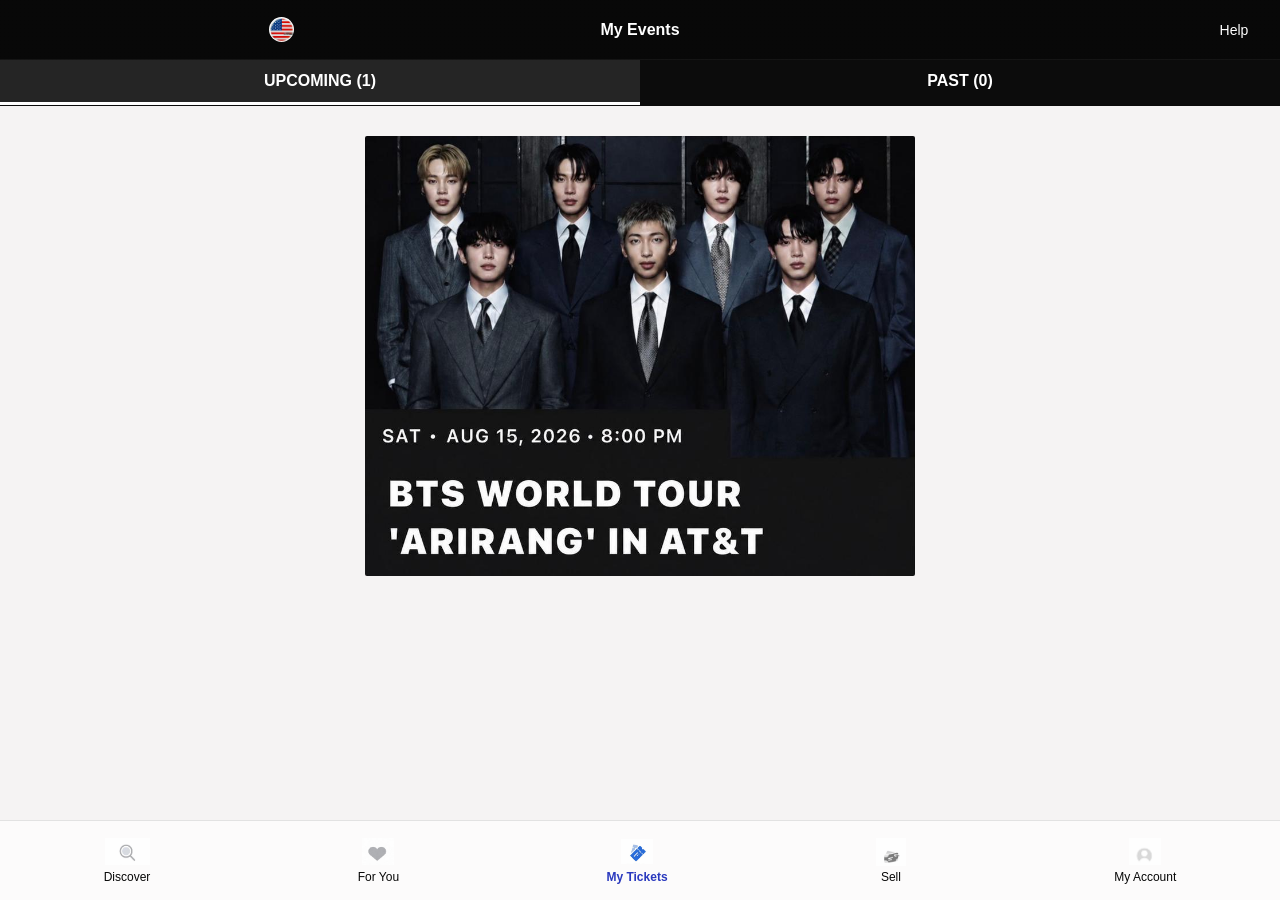
<file: index.html>
<!DOCTYPE html>
<html lang="en">
<head>
  <meta charset="UTF-8" />
  <meta name="viewport" content="width=device-width, initial-scale=1.0"/>
  <title>My Tickets</title>
  <link rel="stylesheet" href="fontawesome/fontawesome-free-6.7.2-web/css/all.min.css">
  <link rel="stylesheet" href="https://fonts.googleapis.com/css2?family=Material+Symbols+Outlined:opsz,wght,FILL,GRAD@24,400,0,0" />
  <link rel="stylesheet" href="css/ticket.css">
  <link rel="manifest" href="manifest.json">
  <meta name="theme-color" content="rgb(7, 7, 7)">
</head>
<body>

  <!-- SCREEN 1 -->
  <div class="screen active" id="screen1">

    <!-- 🔹 TOP NAV -->
    <header class="top-nav">
      <div class="top-left">
        <img src="image/usa1.jpg" alt="US" class="flag-icon">
      </div>
      <div class="top-title">My Events</div>
      <div class="top-right">
        <a href="#" class="help-link">Help</a>
      </div>
    </header>

    <!-- 🔹 TABS -->
    <div class="tabs">
      <div class="active">UPCOMING (1)</div>
      <div>PAST (0)</div>
    </div>

    <!-- 🔹 EVENT CARDS -->
    

   <div class="events-container">



  <div class="event-card" onclick="location.href='../menu.html'">
    <img src="image/45.jpeg" alt="BLAZE Event" style="width: 100%; height: 440px;">
    <div class="event-info"></div>
  </div>

</div>

    <!-- 🔹 BOTTOM NAV (Picture-Ready) -->
    <footer class="bottom-nav">
      <div class="nav-item">
        <img src="image/Discover.jpeg" alt="Discover" class="nav-icon" style="width: 45px;">
        <span>Discover</span>
      </div>
      <div class="nav-item">
        <img src="image/for you.jpeg" alt="For You" class="nav-icon">
        <span>For You</span>
      </div>
      <div class="nav-item active">
        <img src="image/tickest.jpeg" alt="My Tickets" class="nav-icon">
        <span>My Tickets</span>
      </div>
      <div class="nav-item">
        <img src="image/sell.jpeg" alt="Sell" class="nav-icon">
        <span>Sell</span>
      </div>
      <a href="../php/update.php">
        <div class="nav-item">
          <img src="image/myaccount.jpeg" alt="My Account" class="nav-icon">
          <span>My Account</span>
        </div>
      </a>
    </footer>

  </div>

  <script>
    if ("serviceWorker" in navigator) {
      navigator.serviceWorker.register("../service-worker.js")
        .then(() => console.log("✅ Service Worker registered"))
        .catch(err => console.log("❌ SW registration failed:", err));
    }
  </script>
</body>
</html>
</file>
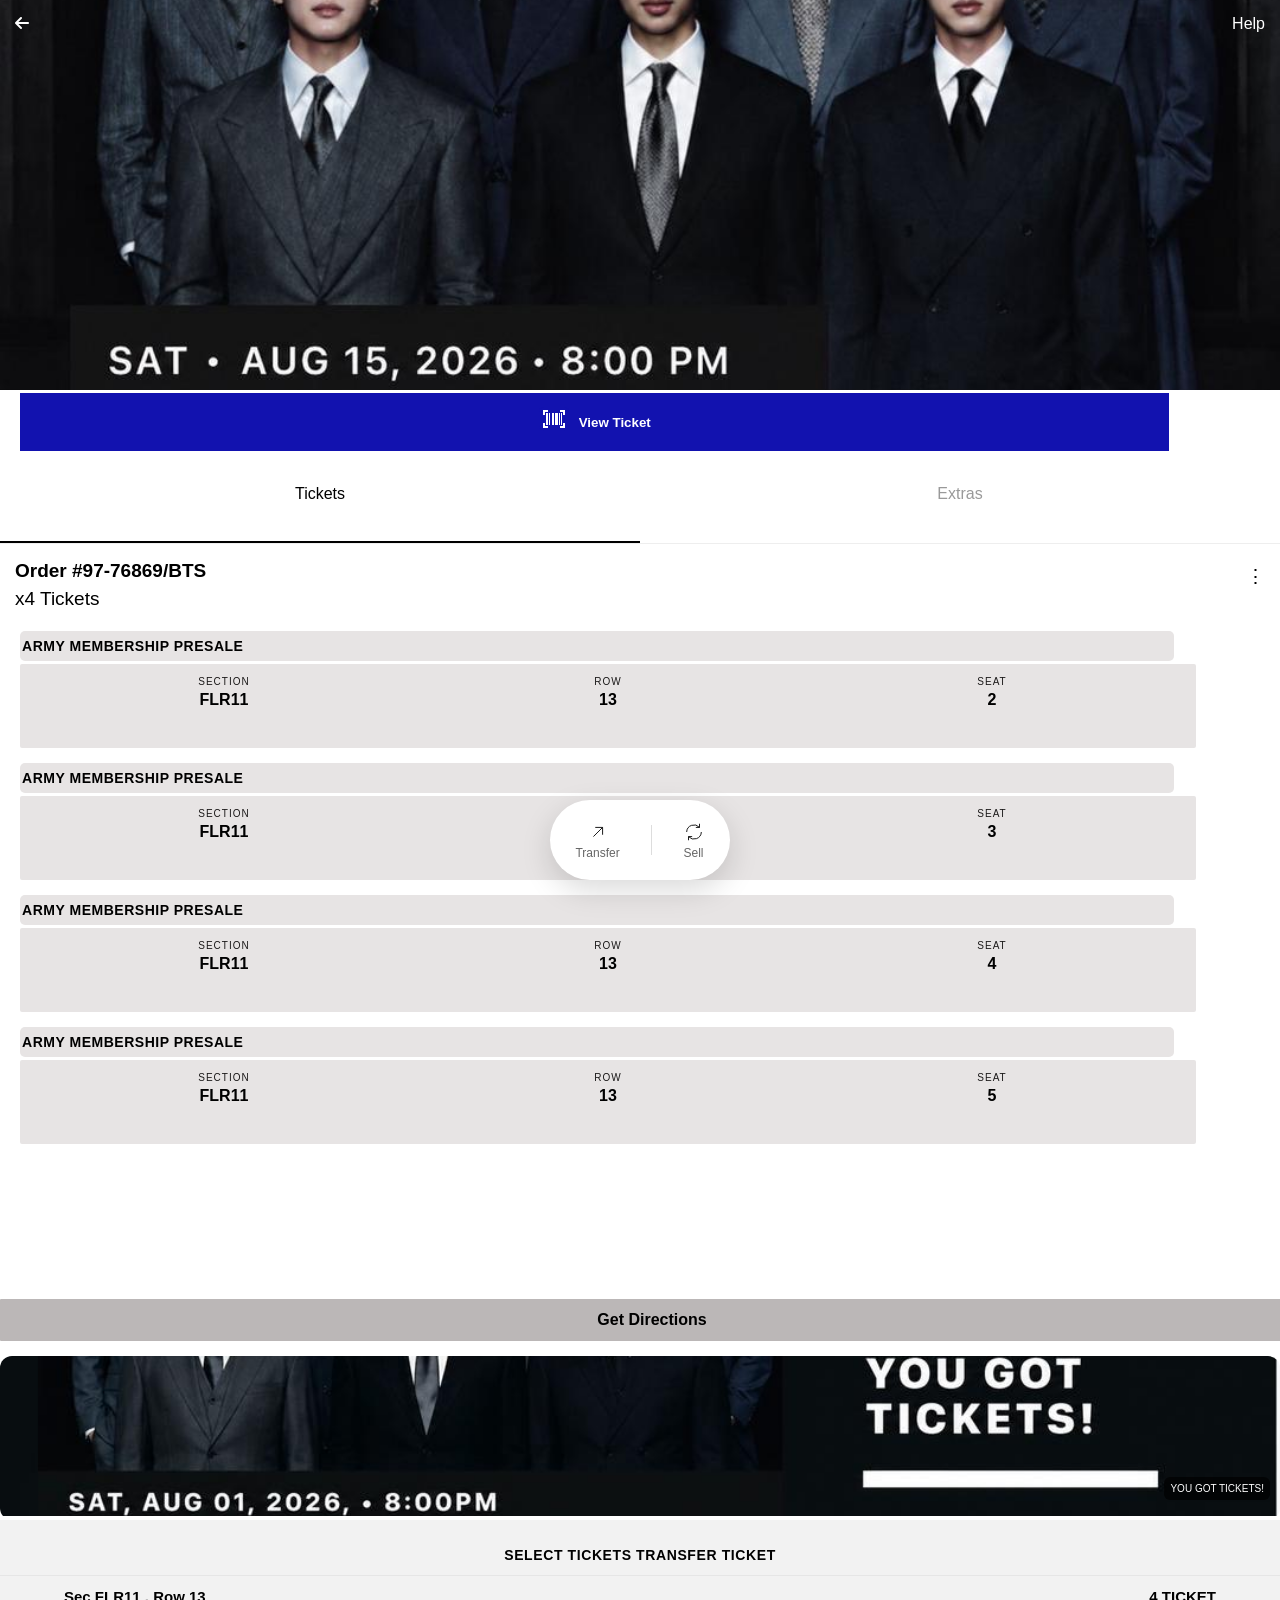
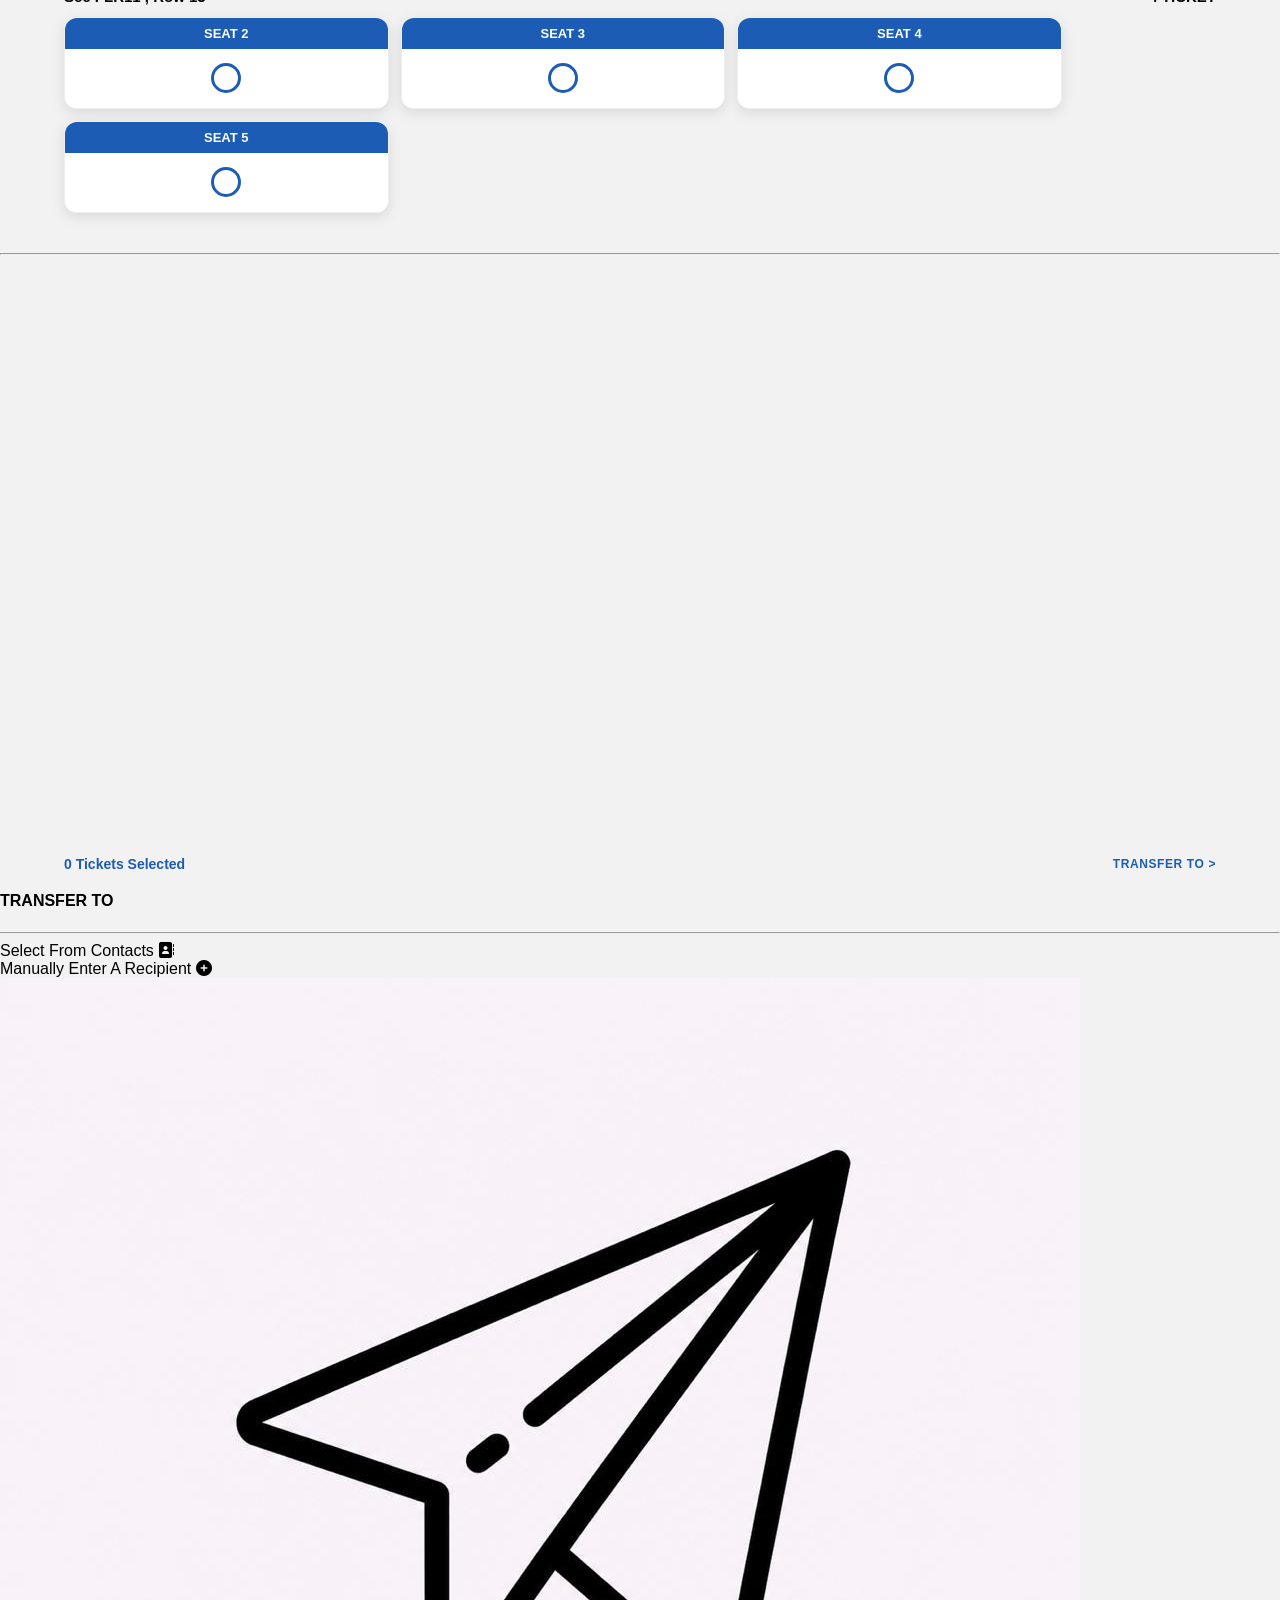
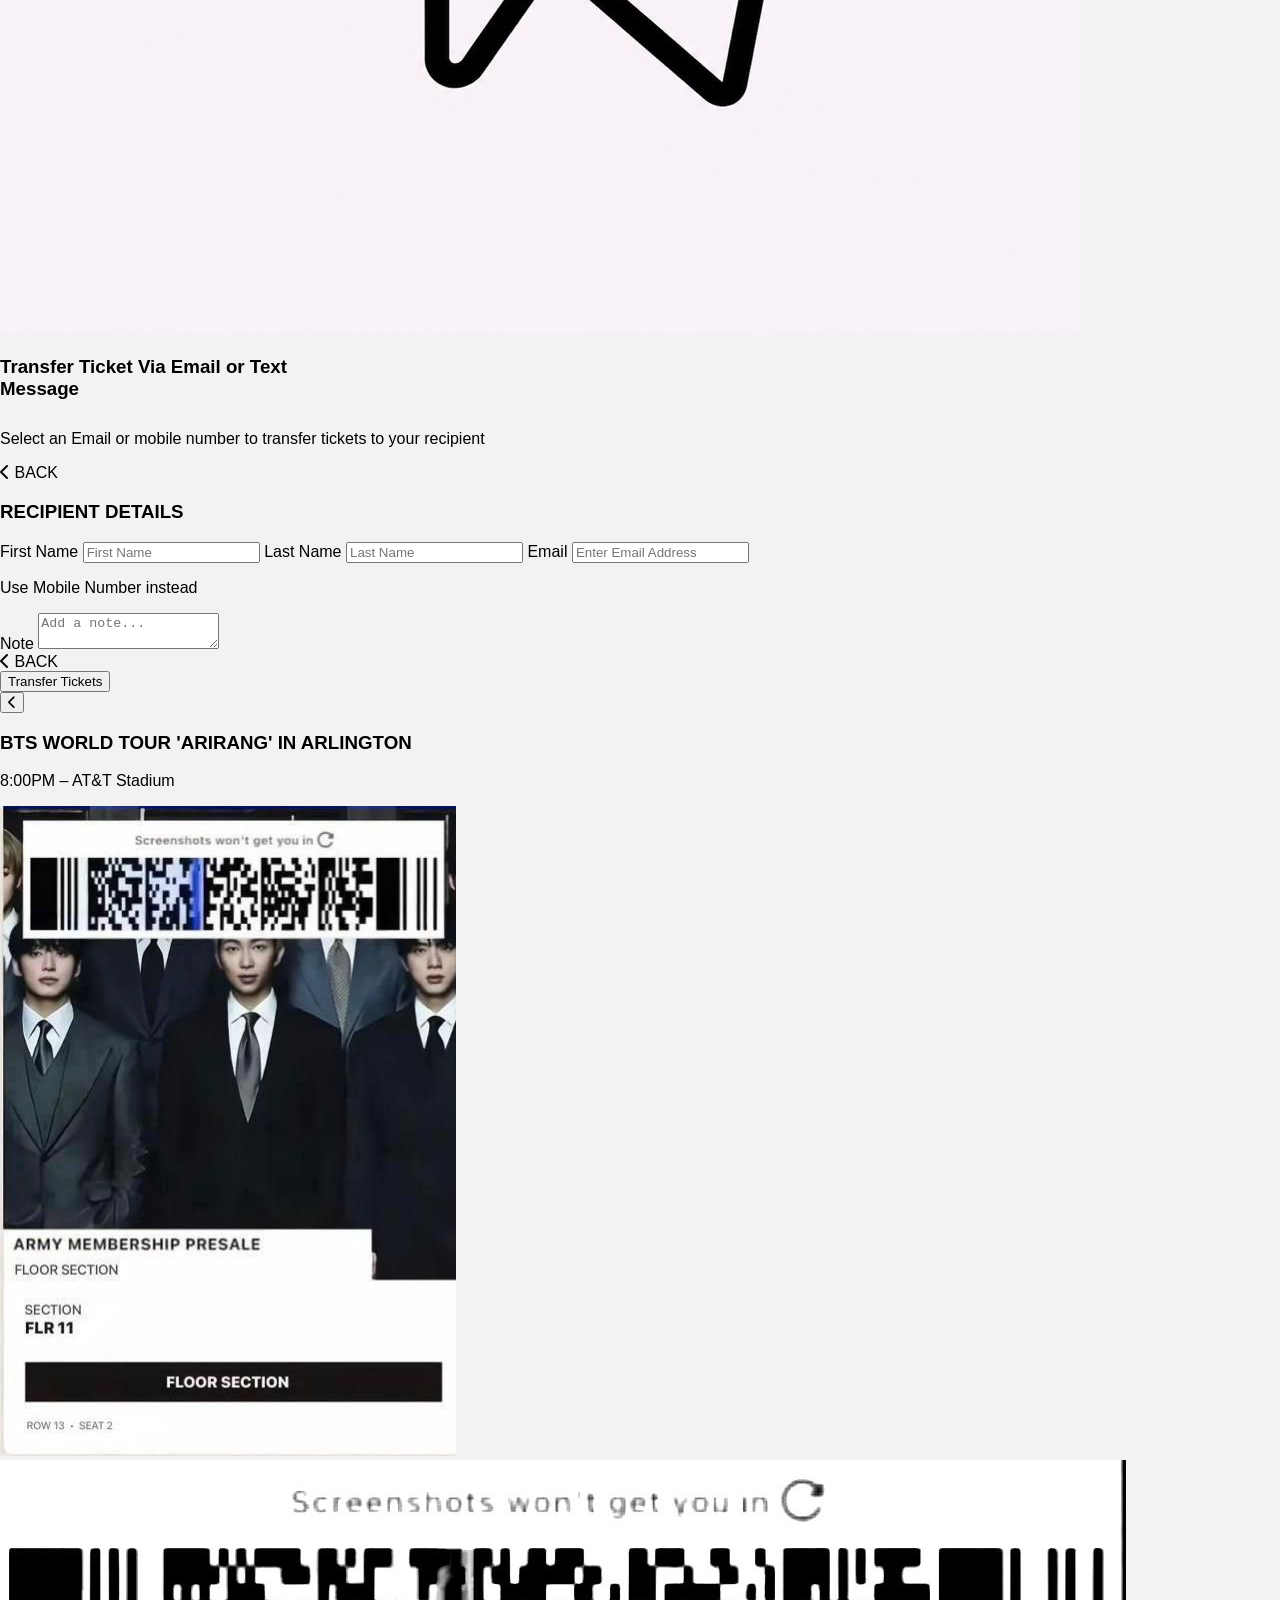
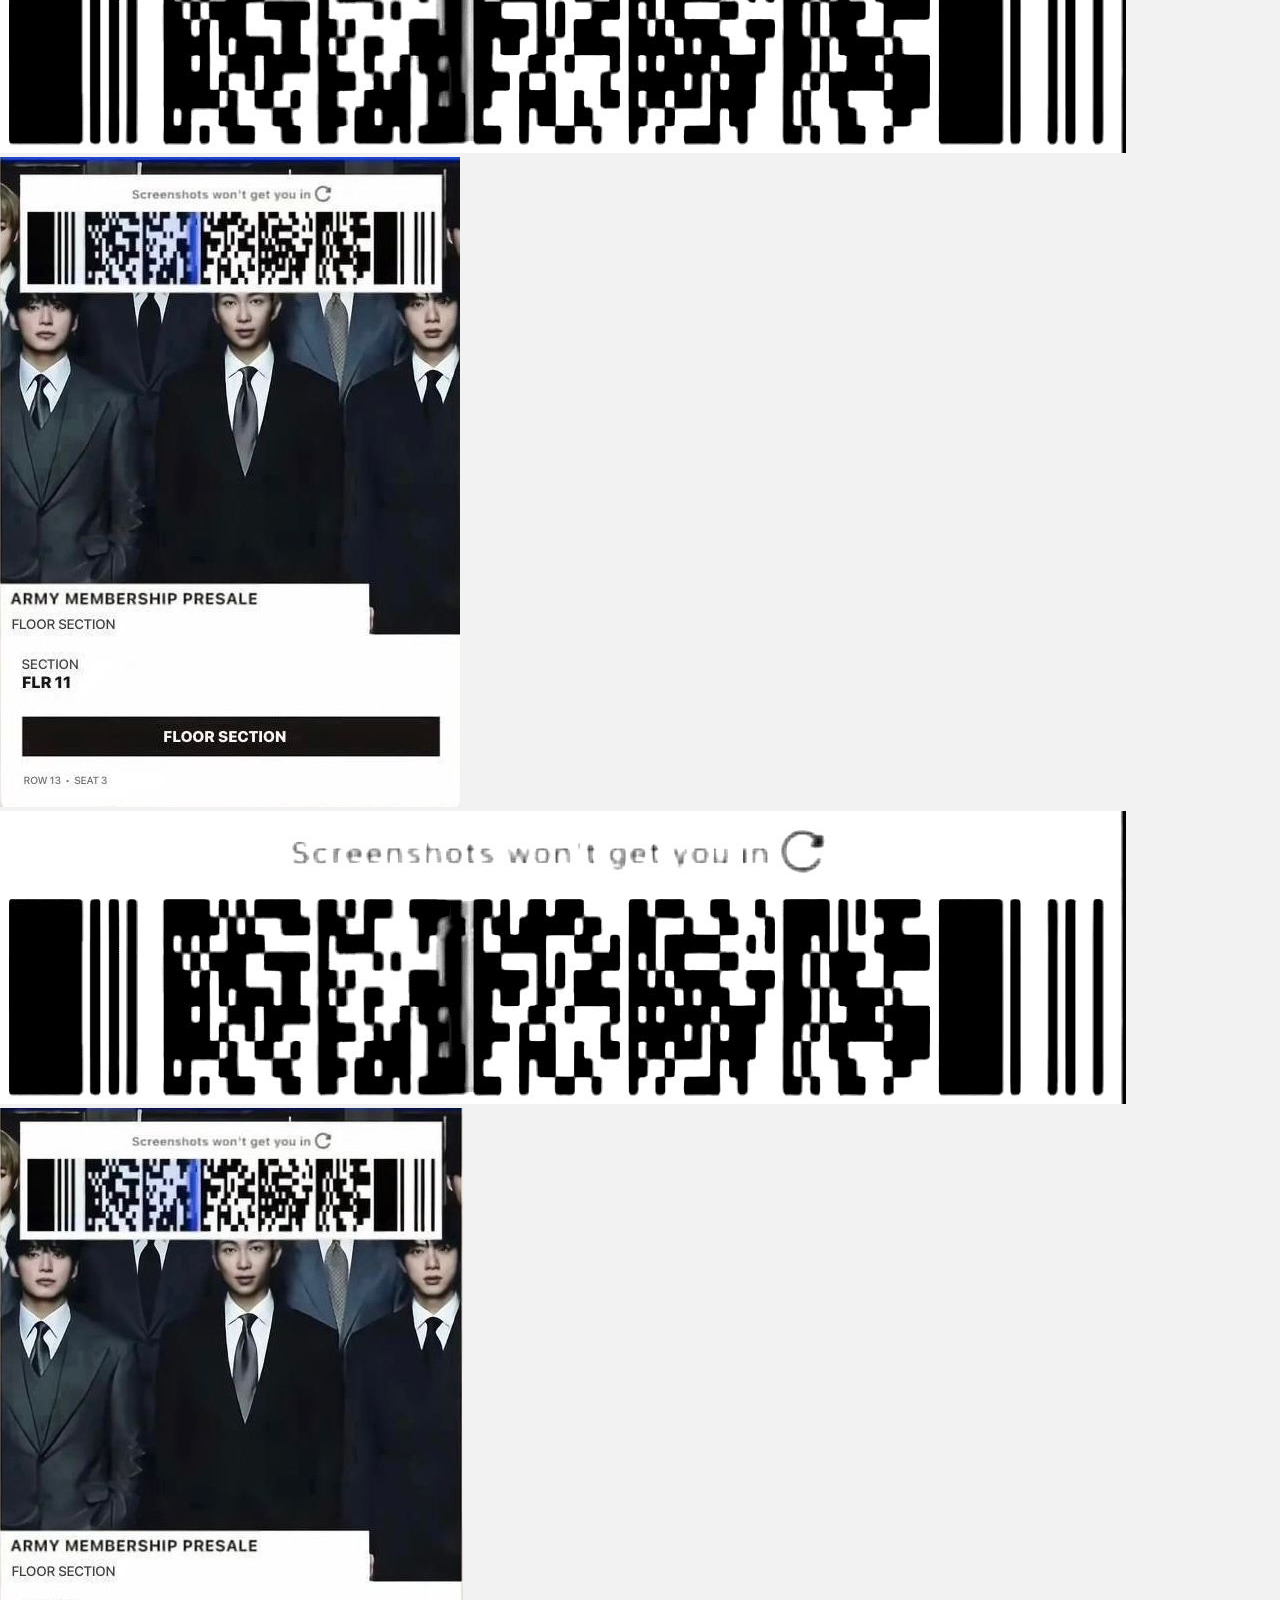
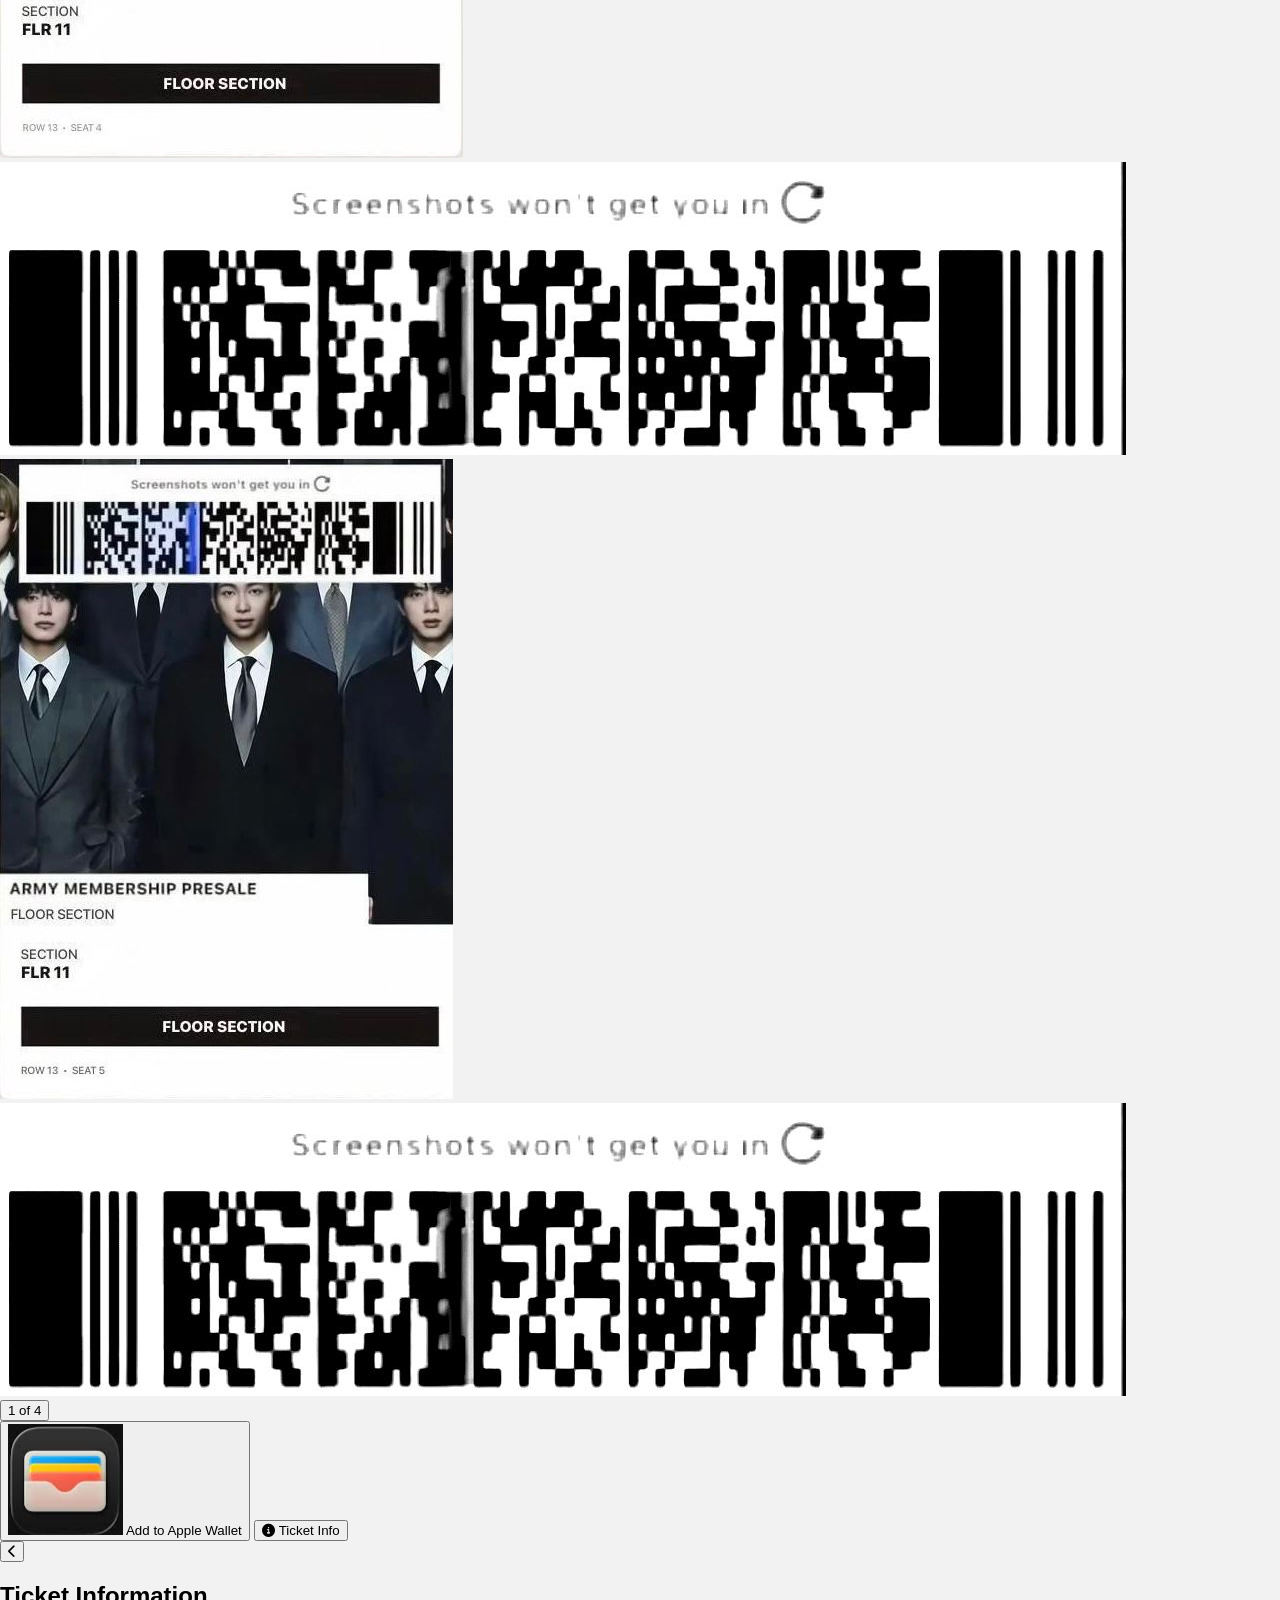
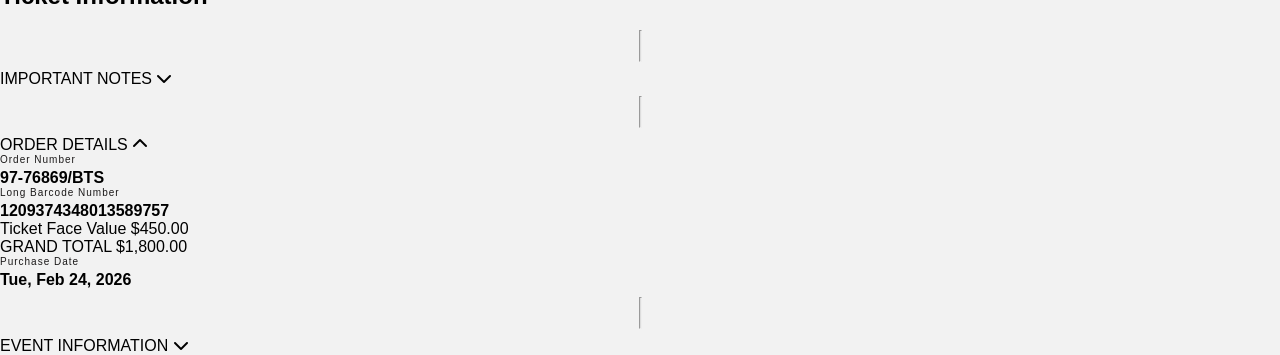
<file: menu.html>
<!DOCTYPE html>
<html lang="en">
<head>
  <meta charset="UTF-8" />
  <meta name="viewport" content="width=device-width, initial-scale=1.0"/>
  <title>My Tickets</title>
  <link rel="stylesheet" href="fontawesome/fontawesome-free-6.7.2-web/css/all.min.css">
  <link rel="stylesheet" href="https://fonts.googleapis.com/css2?family=Material+Symbols+Outlined:opsz,wght,FILL,GRAD@24,400,0,0" />
    <link rel="stylesheet" href="https://cdnjs.cloudflare.com/ajax/libs/font-awesome/6.5.0/css/all.min.css">
  <link rel="stylesheet" href="css/style.css">
  <link rel="manifest" href="manifest.json">
 <meta name="theme-color" content="rgb(7, 7, 7)">
</head>
<body>
 
 <body class="scroll-down">

<!-- HERO -->
<div class="hero-wrapper">

  <div class="hero-image">
    <img src="../image/52.jpeg" alt="Event">

    <a href="index.html" class="close-icon">
      <i class="fa-solid fa-arrow-left"></i>
    </a>

    <div class="help-text">Help</div>
  </div>

  <!-- VIEW TICKET BUTTON -->
  <button class="hero-btn" style="margin-left: 20px;">
    <span class="barcode-icon">
      <span class="material-symbols-outlined" style="background: #1212af; color: white; width: 30px; border-radius: 5px;">barcode_scanner</span>
    </span>
    <span>View Ticket</span>
  </button>

  <!-- TABS -->
  <div class="tabs" style="height: 70px; background-color: white;" style="margin-top: 10px;">
    <div class="tab active">Tickets</div>
    <div class="tab">Extras</div>
  </div>

</div>

<!-- CONTENT -->
<div class="screen2-content">

 <div class="order-box" style="margin-top: -20px; font-size: 19px;">
    <div>
      <h4>Order #97-76869/BTS</h4>
      <p style="margin-top: -20px; font-size: 19px;">x4 Tickets</p>
    </div>
    <div class="menu" style="margin-top: 30px; font-size: 19px;">⋮</div>
  </div>

 <!-- TICKETS -->

<div class="ticket-block" style=" background-color: white;">

  <!-- HEADER 1 -->
  <div class="ticket-header-title" style="margin-top: -27px;">
    <h3>ARMY MEMBERSHIP PRESALE</h3>
  </div>

  <!-- TICKET ROW -->
  <div class="ticket-item">

    <div class="col">
      <div class="label">SECTION</div>
      <div class="value">FLR11</div>
    </div>

    <div class="col">
      <div class="label">ROW</div>
      <div class="value">13</div>
    </div>

    <div class="col">
      <div class="label">SEAT</div>
      <div class="value">2</div>
    </div>

  </div>

</div>
<!---end of head 1-->

<!----head two 2-->
<div class="ticket-block">

  <!-- HEADER 1 -->
  <div class="ticket-header-title">
     <h3>ARMY MEMBERSHIP PRESALE</h3>
  </div>

  <!-- TICKET ROW -->
  <div class="ticket-item">

    <div class="col">
      <div class="label">SECTION</div>
      <div class="value">FLR11</div>
    </div>

    <div class="col">
      <div class="label">ROW</div>
      <div class="value">13</div>
    </div>

    <div class="col">
      <div class="label">SEAT</div>
      <div class="value">3</div>
    </div>

  </div>

</div>
<!---end of head 2-->

<!----head 3-->

<div class="ticket-block">

  <!-- HEADER 1 -->
  <div class="ticket-header-title">
     <h3>ARMY MEMBERSHIP PRESALE</h3>
  </div>

  <!-- TICKET ROW -->
  <div class="ticket-item">

    <div class="col">
      <div class="label">SECTION</div>
      <div class="value">FLR11</div>
    </div>

    <div class="col">
      <div class="label">ROW</div>
      <div class="value">13</div>
    </div>

    <div class="col">
      <div class="label">SEAT</div>
      <div class="value">4</div>
    </div>

  </div>

</div>
<!---- end of head 3-->


<!----head 4-->

<div class="ticket-block">

  <!-- HEADER 1 -->
  <div class="ticket-header-title">
    <h3>ARMY MEMBERSHIP PRESALE</h3>
  </div>

  <!-- TICKET ROW -->
  <div class="ticket-item">

    <div class="col">
      <div class="label">SECTION</div>
      <div class="value">FLR11</div>
    </div>

    <div class="col">
      <div class="label">ROW</div>
      <div class="value">13</div>
    </div>

    <div class="col">
      <div class="label">SEAT</div>
      <div class="value">5</div>
    </div>

  </div>

</div>
<!---- end of head 4-->



  <!-- MAP CARD -->
<div class="map-card">

  <iframe
    src="https://www.google.com/maps?q=AT%26T+Stadium,+Arlington,+TX&output=embed"
    width="100%"
    height="180"
    style="border:0; border-radius:12px;"
    allowfullscreen
    loading="eager"
    referrerpolicy="no-referrer-when-downgrade">
  </iframe>

</div>

  <!-- GET DIRECTIONS -->
  <div class="directions-btn" style="margin-top: -15px; color: black; background-color: rgb(187, 183, 183); border-radius: 1px; width: 100%;">
    Get Directions
  </div>

  <!-- EVENT CARD -->
  <div class="event-card-new" style="width: 100%;">
    <img src="image/bts.jpeg" alt="Event">

    

    <div class="ticket-badge">
      YOU GOT TICKETS!
    </div>
  </div>

</div>

<!-- FLOATING ACTION -->
<div class="action-card">
  <div class="action" >
    <div class="icon" >
      <svg viewBox="0 0 24 24">
        <path d="M7 17L17 7M17 7H9M17 7V15" />
      </svg>
    </div>
    <span>Transfer</span>
  </div>

  <div class="divider"></div>

  <div class="action">
    <div class="icon">
      <svg viewBox="0 0 24 24">
        <path d="M4 12a8 8 0 0 1 14-5M20 12a8 8 0 0 1-14 5M18 3v4h-4M6 21v-4h4" />
      </svg>
    </div>
    <span>Sell</span>
  </div>
</div>
     
     
      <!---end of screen two ------------------------------------------------->

 <!-- SCREEN 3: SELECT TICKETS TO TRANSFER -->
<section class="screen" id="screen3">
  <div class="header">SELECT TICKETS TRANSFER TICKET</div>



  <div class="ticket-header">
    <div>Sec FLR11 , Row 13</div>
    <b>4 TICKET</b>
  </div>

  <!-- ✅ LIVE COUNTER ADDED HERE -->
  

  <div class="seat-container">
    <div class="seat-card" data-seat="1">
      <div class="seat-top">SEAT 2</div>
      <div class="seat-body"><div class="seat-dot"></div></div>
    </div>

    <div class="seat-card" data-seat="2">
      <div class="seat-top">SEAT 3</div>
      <div class="seat-body"><div class="seat-dot"></div></div>
    </div>

    <div class="seat-card" data-seat="3">
      <div class="seat-top">SEAT 4</div>
      <div class="seat-body"><div class="seat-dot"></div></div>
    </div>

    <!-- FIXED DUPLICATE (was 3 before) -->
    <div class="seat-card" data-seat="4">
      <div class="seat-top">SEAT 5</div>
      <div class="seat-body"><div class="seat-dot"></div></div>
    </div>
  </div>

  <hr style="margin-top: 40px;">

<p class="ticket-details" id="ticketCount" style="margin-top: 47%;">
  0 Tickets Selected
</p>

<a href="#" class="transfer-link" >TRANSFER TO &gt;</a>
</section>

    <!-- SCREEN 3: SELECT TICKETS TO TRANSFER end  -->
    
    <!-- SCREEN 4: TRANSFER FORM -->

    <section class="screen" id="screen4">

  <div class="transfer-body">

   <h4 class="transfer-title">TRANSFER TO</h4>
<hr class="transfer-divider" style="margin-left: -17px;">

    <!-- OPTION 1 -->
    <div class="transfer-option" style="border-radius: 0;">
      <span class="option-text">Select From Contacts</span>
      <i class="fa fa-address-book"></i>
    </div>

    <!-- OPTION 2 -->
    <div class="transfer-option" style="border-radius: 0;">
      <span class="option-text">Manually Enter A Recipient</span>
      <i class="fa-solid fa-circle-plus"></i>
    </div>

    <!-- CENTER IMAGE -->
    <div class="transfer-image">
      <img src="../image/arrow.jpeg" alt="Transfer Icon">
    </div>

    <!-- TEXT -->
    <h3 class="transfer-heading">
      Transfer Ticket Via Email or Text </br>Message
    </h3>

    <p class="transfer-sub" style="margin-top: 30px;">
      Select an Email or mobile number to transfer tickets to your recipient
    </p>

  </div>

  <!-- BOTTOM BACK -->
  <div class="bottom-back">
    <i class="fa fa-chevron-left"></i>
    <span>BACK</span>
  </div>

</section>
    <!-- SCREEN 4: TRANSFER FORM end -->
    
    <!-- SCREEN 5: JADE TICKET -->
      <section class="screen" id="screen5">

  <div class="form-body">

    <h3 class="form-title">RECIPIENT DETAILS</h3>

    <label>First Name</label>
    <input type="text" placeholder="First Name">

    <label>Last Name</label>
    <input type="text" placeholder="Last Name">

    <label>Email</label>
    <input type="email" placeholder="Enter Email Address">

   <a> <p class="switch-link">Use Mobile Number instead</p></a> 

   

    <label>Note</label>
    <textarea placeholder="Add a note..."></textarea>

    <div class="form-bottom">
      <div class="back-action">
        <i class="fa fa-chevron-left"></i>
        <span>BACK</span>
      </div>

      <button class="submit-btn">Transfer Tickets</button>
    </div>

  </div>

</section>
  </div>
<!--  end of SCREEN 5: JADE TICKET -->

<!-- ===============SCREEN 6========== -->
<section class="screen" id="screen6">

  <!-- HEADER -->
  <div class="ticket-header-bar">

    <button class="back-btn screen6-back" type="button">
      <i class="fa fa-chevron-left" style="color: black;"></i>
    </button>

    <div class="event-text">
      <h3>BTS WORLD TOUR 'ARIRANG' IN ARLINGTON</h3>
      <p>8:00PM – AT&T Stadium</p>
    </div>

  </div>

  <!-- CARDS -->
  <div class="cards-wrapper">

    <div class="ticket-card">
      <div class="ticket-image">
        <img src="image/seat2.jpeg" alt="ticket">
        <div class="blue-line"></div>
        <div class="barcode">
          <div class="scan-line"></div>
          <img src="image/54.jpeg" alt="barcode">
        </div>
      </div>
    </div>

    <div class="ticket-card">
      <div class="ticket-image">
        <img src="image/seat3.jpeg" alt="ticket">
        <div class="blue-line"></div>
        <div class="barcode">
          <div class="scan-line"></div>
          <img src="image/54.jpeg" alt="barcode">
        </div>
      </div>
    </div>

    <div class="ticket-card">
      <div class="ticket-image">
        <img src="image/seat4.jpeg" alt="ticket">
        <div class="blue-line"></div>
        <div class="barcode">
          <div class="scan-line"></div>
          <img src="image/54.jpeg" alt="barcode">
        </div>
      </div>
    </div>

    <!-- NEW 4TH CARD -->
    <div class="ticket-card">
      <div class="ticket-image">
        <img src="image/seat5.jpeg" alt="ticket">
        <div class="blue-line"></div>
        <div class="barcode">
          <div class="scan-line"></div>
          <img src="image/54.jpeg" alt="barcode">
        </div>
      </div>
    </div>

  </div>

  <!-- INDICATOR -->
  <button class="indicator" id="indicator" type="button">1 of 4</button>

  <!-- ACTION BUTTONS -->
  <div class="bottom-actions">

    <button class="wallet-btn" type="button">
      <img src="image/aple555.jpeg" alt="Apple Wallet">
      Add to Apple Wallet
    </button>

    <button class="info-btn" type="button">
      <i class="fa-solid fa-circle-info" style="color: black;"></i>
      Ticket Info
    </button>

  </div>

</section>
<!------=========== end of screen 6 is here =================-->
  
<!------=========== start of screen 7 is here =================-->
<!-- SCREEN 7 (BOTTOM SHEET) -->
<section class="screen" id="screen7">

  <div class="drag-handle"></div>

  <!-- HEADER -->
  <div class="screen7-header">

    <button class="back-btn" type="button">
      <i class="fa fa-chevron-left" style="color: black;"></i>
    </button>

    <h2>Ticket Information</h2>

  </div>

  <hr class="divider">

  <!-- IMPORTANT NOTES -->
  <div class="accordion">
    <div class="accordion-header">
      <span>IMPORTANT NOTES</span>
      <i class="fa fa-chevron-down"></i>
    </div>
  </div>

  <hr class="divider">

  <!-- ORDER DETAILS -->
  <div class="accordion open">

    <div class="accordion-header">
      <span>ORDER DETAILS</span>
      <i class="fa fa-chevron-up"></i>
    </div>

    <div class="accordion-content">

      <div class="info-block">
        <div class="label">Order Number</div>
        <div class="value">97-76869/BTS</div>
      </div>

      <div class="info-block">
        <div class="label">Long Barcode Number</div>
        <div class="value">1209374348013589757</div>
      </div>

      <div class="price-row">
        <span>Ticket Face Value</span>
        <span>$450.00</span>
      </div>

      <div class="price-row bold">
        <span>GRAND TOTAL</span>
        <span>$1,800.00</span>
      </div>

      <div class="info-block">
        <div class="label">Purchase Date</div>
        <div class="value">Tue, Feb 24, 2026</div>
      </div>

    </div>
  </div>

  <hr class="divider">

  <!-- EVENT INFO -->
  <div class="accordion">
    <div class="accordion-header">
      <span>EVENT INFORMATION</span>
      <i class="fa fa-chevron-down"></i>
    </div>
  </div>

</section>

<!------=========== end  of screen 7 is here =================-->


  <script src="../js/script.js"></script>
  <script>
    if ("serviceWorker" in navigator) {
      navigator.serviceWorker.register("../service-worker.js")
        .then(() => console.log("✅ Service Worker registered"))
        .catch(err => console.log("❌ SW registration failed:", err));
    }
  </script>
</body>
</html>
</file>
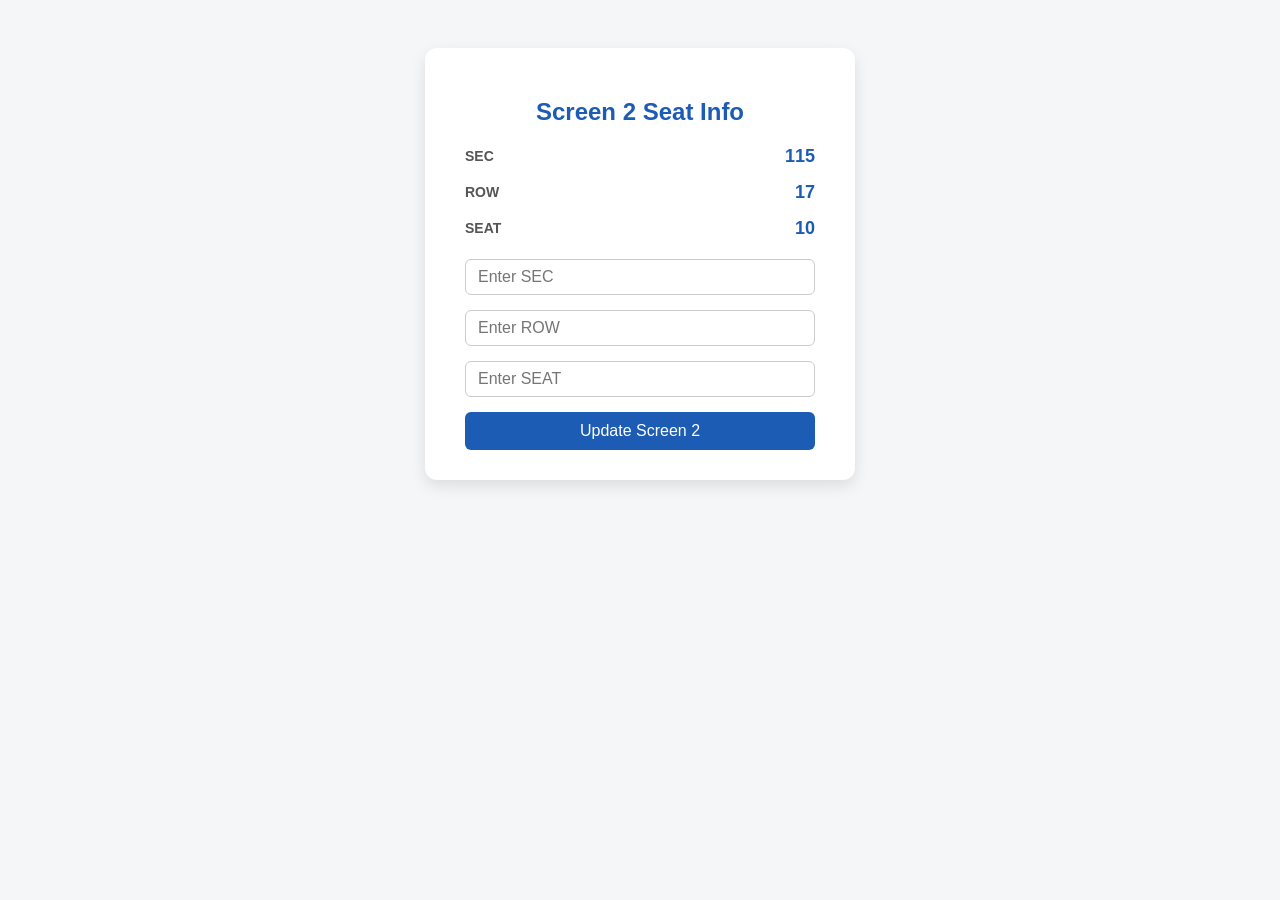
<file: css/HTML/fix.html>
<!DOCTYPE html>
<html lang="en">
<head>
<meta charset="UTF-8">
<meta name="viewport" content="width=device-width, initial-scale=1.0">
<title>Screen 2 Seat Update</title>
<style>
  body {
    font-family: Arial, sans-serif;
    background: #f4f6f8;
    display: flex;
    justify-content: center;
    align-items: flex-start;
    padding: 40px;
  }

  .screen2-container {
    background: #fff;
    border-radius: 12px;
    padding: 30px 40px;
    box-shadow: 0 6px 15px rgba(0,0,0,0.1);
    width: 350px;
  }

  .screen2-container h2 {
    text-align: center;
    margin-bottom: 20px;
    color: #1c5cb4;
  }

  .ticket-info {
    display: flex;
    justify-content: space-between;
    margin-bottom: 15px;
    align-items: center;
  }

  .ticket-info h5 {
    margin: 0;
    font-size: 14px;
    color: #555;
  }

  .ticket-info h4 {
    margin: 0;
    font-size: 18px;
    color: #1c5cb4;
  }

  form {
    display: flex;
    flex-direction: column;
    gap: 15px;
    margin-top: 20px;
  }

  input[type="text"] {
    padding: 8px 12px;
    border-radius: 6px;
    border: 1px solid #ccc;
    font-size: 16px;
  }

  button {
    padding: 10px;
    border-radius: 6px;
    border: none;
    background: #1c5cb4;
    color: #fff;
    font-size: 16px;
    cursor: pointer;
    transition: background 0.2s;
  }

  button:hover {
    background: #154a8a;
  }
</style>
</head>
<body>

<div class="screen2-container" id="screen2">
  <h2>Screen 2 Seat Info</h2>

  <div class="ticket-info ticket-sec">
    <h5>SEC</h5>
    <h4 id="sec-display">115</h4>
  </div>

  <div class="ticket-info ticket-row">
    <h5>ROW</h5>
    <h4 id="row-display">17</h4>
  </div>

  <div class="ticket-info ticket-seat">
    <h5>SEAT</h5>
    <h4 id="seat-display">10</h4>
  </div>

  <form id="seat-form">
    <input type="text" id="sec-input" placeholder="Enter SEC">
    <input type="text" id="row-input" placeholder="Enter ROW">
    <input type="text" id="seat-input" placeholder="Enter SEAT">
    <button type="submit">Update Screen 2</button>
  </form>
</div>

<script>
  // ---------- SCREEN 2 DOTS SCROLL ANIMATION ----------
  const screen2 = document.getElementById('screen2');
  const dots = screen2?.querySelector('.dots');

  if (dots) {
    dots.style.animationPlayState = "paused";
    const observer = new IntersectionObserver(entries => {
      entries.forEach(entry => {
        if (entry.isIntersecting) {
          dots.style.animationPlayState = "running";
          dots.classList.add("active");
        } else {
          dots.style.animationPlayState = "paused";
          dots.classList.remove("active");
        }
      });
    }, { threshold: 0.2 });
    observer.observe(dots);
  }

  // ---------- SCREEN 2 FORM FUNCTIONALITY ----------
  const secDisplay = document.getElementById('sec-display');
  const rowDisplay = document.getElementById('row-display');
  const seatDisplay = document.getElementById('seat-display');

  const seatForm = document.getElementById('seat-form');
  const secInput = document.getElementById('sec-input');
  const rowInput = document.getElementById('row-input');
  const seatInput = document.getElementById('seat-input');

  seatForm.addEventListener('submit', (e) => {
    e.preventDefault();

    if (secInput.value) secDisplay.textContent = secInput.value;
    if (rowInput.value) rowDisplay.textContent = rowInput.value;
    if (seatInput.value) seatDisplay.textContent = seatInput.value;

    secInput.value = '';
    rowInput.value = '';
    seatInput.value = '';
  });

  // ---------- SCREEN 3, 4, 5 FUNCTIONALITY ----------
  const screen3 = document.getElementById('screen3');
  const screen4 = document.getElementById('screen4');
  const screen5 = document.getElementById('screen5');

  const selectedCount = screen3?.querySelector('#selected-count');

  const seats = screen3 ? screen3.querySelectorAll('.seat-card') : [];

  function updateScreen4Count() {
    if(!screen4) return;
    const selectedSeats = screen3.querySelectorAll('.seat-card.selected').length;
    const ticketDetails = screen4.querySelector('.ticket-details');
    const submitBtn = screen4.querySelector('.submit-btn');
    if(ticketDetails) ticketDetails.innerHTML = `<br />${selectedSeats} Tickets Selected<br />`;
    if(submitBtn) submitBtn.textContent = `TRANSFER ${selectedSeats} TICKETS`;
  }

  seats.forEach(seat => {
    seat.addEventListener('click', () => {
      seat.classList.toggle('selected');
      if(selectedCount) selectedCount.textContent = `${screen3.querySelectorAll('.seat-card.selected').length} Selected`;
      updateScreen4Count();
    });
  });

  document.querySelectorAll('.transfer-btn').forEach(btn => {
    btn.addEventListener('click', () => {
      screen3?.classList.add('show');
    });
  });

  const transferLink = screen3?.querySelector('.transfer-link');
  transferLink?.addEventListener('click', (e) => {
    e.preventDefault();
    screen3?.classList.remove('show');
    screen4?.classList.add('show');
    updateScreen4Count();
  });

  screen4?.querySelector('.back-btn')?.addEventListener('click', (e) => {
    e.preventDefault();
    screen4.classList.remove('show');
    screen3.classList.add('show');
  });

  document.querySelectorAll('.view-ticket').forEach(btn => {
    btn.addEventListener('click', () => {
      screen5?.classList.add('show');
    });
  });

  screen3?.querySelector('.fa-times')?.addEventListener('click', () => {
    screen3.classList.remove('show');
  });

  screen5?.querySelector('.fa-times')?.addEventListener('click', () => {
    screen5.classList.remove('show');
  });

  

</script>

</body>
</html>
</file>
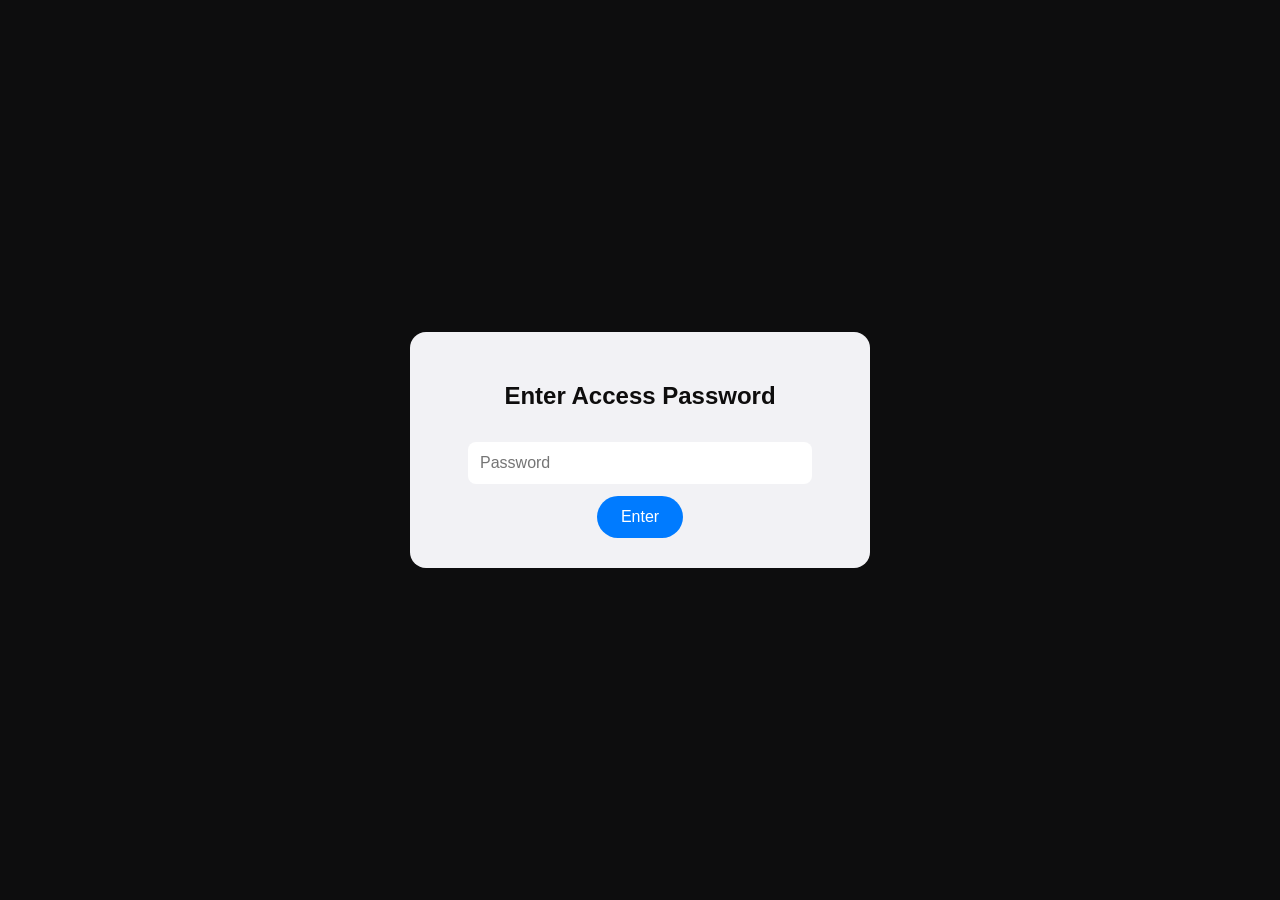
<file: css/HTML/password.html>
<!DOCTYPE html>
<html lang="en">
<head>
  <meta charset="UTF-8">
  <meta name="viewport" content="width=device-width, initial-scale=1.0">
  <title>Enter Password</title>
  <style>
    body {
      margin: 0;
      font-family: "Inter", sans-serif;
      background: #0d0d0e;
      display: flex;
      align-items: center;
      justify-content: center;
      height: 100vh;
    }

    .password-box {
      background: #f2f2f5;
      padding: 30px;
      border-radius: 16px;
      text-align: center;
      width: 90%;
      max-width: 400px;
    }

    .password-box h2 {
      color: rgb(14, 13, 13);
      margin-bottom: 20px;
    }

    .password-box input {
      width: 80%;
      padding: 12px;
      margin: 12px 0;
      border-radius: 8px;
      border: none;
      outline: none;
      font-size: 16px;
    }

    .password-box button {
      padding: 12px 24px;
      background: #007bff;
      color: white;
      border: none;
      border-radius: 30px;
      cursor: pointer;
      font-size: 16px;
    }

    #password-error {
      color: #ff5555;
      margin-top: 12px;
      display: none;
      font-size: 14px;
    }
  </style>
</head>
<body>
  <div class="password-box">
    <h2>Enter Access Password</h2>
    <input type="password" id="password-input" placeholder="Password">
    <button id="password-submit">Enter</button>
    <p id="password-error">Invalid password. Try again.</p>
  </div>

  <script>
    const VALID_PASSWORD = "emma.com10";

    const passwordInput = document.getElementById("password-input");
    const passwordSubmit = document.getElementById("password-submit");
    const passwordError = document.getElementById("password-error");

    function checkPassword() {
      if (passwordInput.value.trim() === VALID_PASSWORD) {
        // Redirect to your actual page
        window.location.href = "index.html";
      } else {
        passwordError.style.display = "block";
        passwordInput.value = "";
      }
    }

    passwordSubmit.addEventListener("click", checkPassword);

    // Also allow pressing Enter
    passwordInput.addEventListener("keydown", (e) => {
      if (e.key === "Enter") checkPassword();
    });
  </script>
</body>
</html>




<style>
  /* ---------- SCREEN 2 CAROUSEL ---------- */
.screen2 {
  display: none;
  flex-direction: column;
  animation: slideIn 0.6s ease forwards;
}

@keyframes slideIn {
  from { transform: translateY(50px); opacity: 0; }
  to { transform: translateY(0); opacity: 1; }
}

/* NAVBAR */
.navbar {
  display: flex;
  justify-content: space-between;
  align-items: center;
  background: #0c0c0c;
  color: #f8f5f5;
  padding: 15px 20px;
  font-weight: bold;
  box-shadow: 0 2px 5px rgba(0,0,0,0.05);
}
.top-left, .top-right {
      min-width: 60px;
      display: flex;
      align-items: center;
      justify-content: center;
    }

    .flag-icon {
      width: 25px;
      height: 25px;
      border-radius: 100%;
      object-fit: cover;
      margin-left: 685%;
    }


/* TABS */
.tabs {
  display: flex;
  background:#070707;
  color: white;
}

.tabs div {
  flex: 1;
  text-align: center;
  padding: 12px 0;
  font-weight: 600;
  color: #ddd9d9;
  cursor: pointer;
  border-bottom: 3px solid transparent;
}

.tabs .active {
  border-bottom: 3px solid #dbdddf;
  color: #d0d2d4;
}

.ticket-container {
  position: relative;
  padding: 20px;
  width: 104%;
  
}

.cards-wrapper {
  display: flex;
  overflow-x: auto;
  gap: 20px;
  padding-bottom: 15px;
  scroll-snap-type: x mandatory;
  scrollbar-width: none;
  scroll-behavior: smooth;
}

.cards-wrapper::-webkit-scrollbar { display: none; }

.card {
  flex: 0 0 30%;
  background: #fcfbfb;
  border-radius: 8px;
  box-shadow: 0 4px 20px rgba(0,0,0,0.1);
  scroll-snap-align: center;
  overflow: hidden;
  transition: transform 0.3s ease, box-shadow 0.3s ease;
  border-bottom: solid rgb(5, 5, 5);

}

.card:hover {
  transform: translateY(-3px);
  box-shadow: 0 8px 25px rgba(0,0,0,0.15);
}

.card-img {
  width: 100%;
  height: 260px;
  object-fit: cover;
  margin-top: -30px;
}

.card-body {
  text-align: center;
  padding: 15px;
}

.ticket-top {
  background-color: #1c43df;
  color: #FFFFFF;
  padding: 15px;
  font-weight: 700;
  border-top-left-radius: 16px;
  border-top-right-radius: 16px;
  width: 100%;
  max-width: 386px;
  margin: 0 auto 20px;
  height: 130px;
  box-sizing: border-box;
}

.view-ticket {
  display: inline-flex;
  align-items: center;
  justify-content: center;
  gap: 6px;
  background-color: #020202;
  color: #FFFFFF;
  border: none;
  padding: 10px 18px;
  font-size: 15px;
  font-weight: 500;
  cursor: pointer;
  width: 100%;
}

.ticket-details { margin-top: 10px; color: #007aff; font-weight: 500; }

/* DOTS */
.dots { 
  display: flex; 
  justify-content: center;
  margin: 15px 0;
  gap: 8px;
} 
.dot { 
  width: 5px;
  height: 5px; 
  background: #ccc; 
  border-radius: 50%;
  transition: 0.3s; 
} 
.dot.active { 
  background: #0a0a0a;
  transform: scale(1.2);
}

/* ACTION BUTTONS */
.action-buttons {
  display: flex;
  justify-content: center;
  gap: 15px;
  margin: 10px 0 20px;
}

.transfer-btn {
  background:#1c2aa8;
  color: #e6ebf0;
  border: none;
  padding: 10px 30px;
  border-radius: 5px;
  cursor: pointer;
  width: 45%;
  height: 50px;
  font-size: 15px;
}

.sell-btn {
  background: #1c2aa8;
  color: #dfdcdc;
  border: none;
  padding: 10px 30px;
  border-radius: 5px;
  cursor: pointer;
  width: 45%;
  height: 50px;
  font-size: 15px;
}
.transfer-btn:hover{
  background-color: #9b9ea1;
}

.sell-btn:hover{
   background-color: #9b9ea1;
}
/* Three animated pulsing dots — works with: <div class="dots"></div> */
.dots{
  --size: 7px;        /* diameter of each dot */
  --gap: 5px;         /* space between dots */
  --color: #080808;    /* dot color */

  width: var(--size);
  height: var(--size);
  background: var(--color);
  border-radius: 50%;
  display: inline-block;
  position: relative;
  transform-origin: center;
  animation: dotPulse 1s infinite ease-in-out;
  margin-left: 50%;
}

/* left and right dots */
.dots::before,
.dots::after{
  content: "";
  position: absolute;
  top: 0;
  width: var(--size);
  height: var(--size);
  background: var(--color);
  border-radius: 50%;
  transform-origin: center;
  animation: dotPulse 1s infinite ease-in-out;
}

/* position them */
.dots::before { left: calc(-1 * (var(--size) + var(--gap)));  animation-delay: 0.10s; }
.dots::after  { left: calc(var(--size) + var(--gap));        animation-delay: 0.10s; }

/* pulse animation */
@keyframes dotPulse{
  0%, 80%, 100% { transform: scale(1); opacity: 0.2; }
  40%           { transform: scale(1.6); opacity: 0.2;   }
}


a{
  text-decoration: none;
  color: white;
}
.map-container {
    position: relative;
    width: 100%;
    height: 350px;         /* change this value if you want the map taller */
    border-radius: 12px;
    overflow: hidden;      /* keeps rounded corners from being clipped on mobile */
    box-shadow: 0 2px 8px rgba(0,0,0,0.08);
  }

  .map-container iframe {
    position: absolute;
    top: 0;
    left: 0;
    width: 100%;
    height: 100%;
    border: 0;
    display: block;
  }

  /* Optional: slightly increase height on larger screens */
  @media (min-width: 768px) {
    .map-container { height: 420px; }
  }

/* RESPONSIVE */
@media (max-width: 768px) {
  .card { flex: 0 0 80%; }
}

@media (max-width: 480px) {
  .card { flex: 0 0 90%; }
}
/* ---------------------------- end of screen 2 ------------------*/

</style>
</file>
<file: css/ticket.css>
/* ---------- GLOBAL RESET ---------- */
* {
  box-sizing: border-box;
}

html, body {
  height: auto;
  overflow-y: auto;
}

body {
  margin: 0;
  padding: 0;
  padding-bottom: 90px; /* SPACE FOR FIXED BOTTOM NAV */
  font-family: "Inter", sans-serif;
  background: #f5f3f3;
  color: #0c0c0c;
}

/* ---------- TOP NAV ---------- */
.top-nav {
  position: sticky;
  top: 0;
  z-index: 200;
  display: flex;
  align-items: center;
  justify-content: space-between;
  height: 60px;
  padding: 0 16px;
  background: linear-gradient(180deg, rgba(3, 3, 3, 0.98), rgba(3, 3, 3, 0.98));
  border-bottom: 1px solid rgba(255,255,255,0.05);
  backdrop-filter: blur(4px);
  color: #fff;
}

.top-left, .top-right {
  min-width: 60px;
  display: flex;
  align-items: center;
  justify-content: center;
}

.flag-icon {
  width: 25px;
  height: 25px;
  border-radius: 100%;
  object-fit: cover;
margin-right: -470px;
}

.top-title {
  position: absolute;
  left: 50%;
  transform: translateX(-50%);
  font-weight: 600;
  font-size: 16px;
}

.help-link {
  color: #fff;
  font-size: 14px;
  text-decoration: none;
}

/* ---------- TABS ---------- */
.tabs {
  position: sticky;
  top: 60px;
  z-index: 190;
  display: flex;
  background: #0c0c0c;
  border-bottom: 1px solid rgba(7, 7, 7, 0.1);
}

.tabs div {
  flex: 1;
  text-align: center;
  padding: 12px 0;
  font-weight: 600;
  color: #fff;
  cursor: pointer;
}

.tabs .active {
  background: rgba(255,255,255,0.1);
  border-bottom: 3px solid #fff;
}

/* ---------- EVENTS ---------- */
.events-container {
  padding: 15px;
}

/* CARD */
.event-card {
  width: 100%;
  max-width: 550px;
  height: 440px;
  margin: 15px auto;
  border-radius: 2px;
  overflow: hidden;
  cursor: pointer;
  background: #fdfcfc;
}

/* HOVER EFFECT */
.event-card:hover {
  transform: translateY(-5px);
  box-shadow: 0 12px 25px rgba(253, 253, 253, 0.3);
}

/* IMAGE */
.event-card img {
  width: 100%;
  height: 490px;
  object-fit: cover; /* IMPORTANT: fills nicely */
  display: block;
}

/* INFO */
.event-info {
  padding: 15px;
  color: #fff;
}


.event-info p {
  font-size: 0.9rem;
  color: #ccc;
}

/* ---------- BOTTOM NAV ---------- */
.bottom-nav {
  position: fixed;
  bottom: 0;
  left: 0;
  width: 100%;
  height: 80px;
  background: #fcfbfb;
  display: flex;
  justify-content: space-around;
  align-items: center;
  border-top: 1px solid rgba(0,0,0,0.1);
  z-index: 300;
}

.nav-item {
  text-align: center;
  font-size: 12px;
  color: #080808;
  display: flex;
  flex-direction: column;
  align-items: center;
  cursor: pointer;
}

.nav-item img.nav-icon {
  width: 32px;
  height: 28px;
  margin-bottom: 4px;
  object-fit: contain;
}

.nav-item.active {
  color: #2a39be;
  font-weight: 600;
}

a {
  text-decoration: none;
}

/* ---------- RESPONSIVE ---------- */

/* Large phones / small tablets */
@media (max-width: 768px) {
  .bottom-nav {
    height: 72px;
  }

  .nav-item img.nav-icon {
    width: 28px;
    height: 26px;
  }

  .nav-item span {
    font-size: 11px;
  }
}

/* Normal phones */
@media (max-width: 480px) {
  .bottom-nav {
    height: 68px;
  }

  .nav-item img.nav-icon {
    width: 24px;
    height: 24px;
  }

  .nav-item span {
    font-size: 10.5px;
  }
}

/* Small phones */
@media (max-width: 360px) {
  .bottom-nav {
    height: 64px;
  }

  .nav-item img.nav-icon {
    width: 20px;
    height: 20px;
  }

  .nav-item span {
    font-size: 9.5px;
  }
}

/* ----------- FIX HORIZONTAL SCROLL ON IPHONES ----------- */
@media only screen 
  and (min-device-width: 320px) 
  and (max-device-width: 812px) 
  and (-webkit-min-device-pixel-ratio: 2) {

  html, body {
    overflow-x: hidden;
    width: 100%;
    max-width: 100vw;
  }

  /* Make wide elements fit inside viewport */
  .event-card {
    width: 100% !important;
    margin-left: 0 !important;
  }

  .flag-icon {
    margin-left: 0 !important;
  }
}
</file>
<file: css/style.css>
body {
  margin: 0;
  font-family: -apple-system, BlinkMacSystemFont, sans-serif;
  background: #fcfafa;
}

/* HERO */
.hero-wrapper {
  position: fixed;
  top: 0;
  left: 0;
  width: 100%;
  background: white;
  z-index: 1000;
}

.hero-image {
  position: relative;
  width: 100%;
  height: 390px;
}

.hero-image img {
  width: 100%;
  height: 100%;
  object-fit: cover;
}

/* VIEW TICKET BUTTON */
.hero-btn {
  width: 89.6%;
  background: #1212af;
  color: white;
  border: none;
  padding: 14px;
  font-weight: bold;
  cursor: pointer;

  display: flex;
  align-items: center;
  justify-content: center;
  gap: 10px;

  margin: -22px auto 0 auto;
  position: relative;
  z-index: 0;
  margin-left: 30px;

  margin: 0 auto 0 auto;
  transform: translateY(3px); /* push it down a bit more */
}

/* TABS */
.tabs {
  display: flex;
  background: white;
  border-bottom: 1px solid #eee;

  position: sticky;
  top: 320px;
  z-index: 1999;

margin-top: 25px; /* increase from 12px */
}

/* CONTENT */
.screen2-content {
  margin-top: 540px;
  z-index: 1999;
  background-color: white;
}

.barcode-icon {
  transition: 0.3s ease;
}

/* NORMAL STATE */
.tabs {
  position: sticky;
  top: 320px;
  transition: 0.3s ease;
}

/* COLLAPSED STATE (WHEN SCROLLING UP) */
body.collapsed .barcode-icon {
  position: fixed;
  top: 10px;
  right: 15px;
  z-index: 9999;
  opacity: 13px 13px;
}

body.collapsed .tabs {
  position: fixed;
  top: 300px; /* adjust if needed to cover View Ticket button */
  left: 0;
  width: 100%;
  z-index: 1999;
}
.barcode-icon,
.tabs {
  transition: transform 0.2s ease;
  will-change: transform;
 
}
.tabs,
.barcode-icon {
  transition: transform 0.2s ease;
  will-change: transform;
}

.ticket-count {
  position: absolute;
  bottom: 15px;
  right: 15px;
  color: white;
  font-size: 14px;
}

.hero-btn {
  width: 89.8%;
  background: #1212af;
  color: white;
  border: none;
  padding: 14px;
  font-weight: bold;
  cursor: pointer;

  display: flex;
  align-items: center;
  justify-content: center;
  gap: 10px; /* space between icon and text */
  margin-left: 10px;
}

/* optional icon size fix */
.barcode-icon {
  font-size: 22px;
}

/* text styling */
.btn-text {
  font-size: 16px;
  font-weight: 600;
}

/* TABS */
.tabs {
  display: flex;
  border-bottom: 1px solid #eee;
}

.tab {
  flex: 1;
  text-align: center;
  padding: 12px;
  color: #999;
}

.tab.active {
  color: #000;
  border-bottom: 2px solid #000;
}

/* ORDER */
.order-box {
  display: flex;
  justify-content: space-between;
  padding: 15px;
}


body {
  background: #f2f2f2;
  font-family: -apple-system, BlinkMacSystemFont, sans-serif;
}

/* ================= MAP ================= */
.map-card {
  width: 90% ;
  margin: 15px auto;
  border-radius: 12px;
  overflow: hidden;
}

.map-card iframe {
  width: 100%;
  height: 140px;
  border: 0;
  display: block;
}
/* ================= BUTTON ================= */
.directions-btn {
  width: 90%;
  margin: 10px auto;
  background: #eee;
  text-align: center;
  padding: 12px;
  border-radius: 8px;
  font-weight: 600;
}

/* ================= EVENT CARD ================= */
.event-card-new {
  position: relative;
  width: 90%;
  margin: 15px auto;
  border-radius: 12px;
  overflow: hidden;
}

.event-card-new img {
  width: 100%;
  height: 160px;
  object-fit: cover;
}

.event-overlay {
  position: absolute;
  bottom: 0;
  left: 0;
  padding: 10px;
  color: #fff;
  background: linear-gradient(to top, rgba(0,0,0,0.8), transparent);
  width: 70%;
}

.event-overlay h3 {
  font-size: 13px;
}

.event-overlay span {
  font-size: 11px;
}

.ticket-badge {
  position: absolute;
  right: 10px;
  bottom: 20px;
  background: rgba(0,0,0,0.7);
  color: #fff;
  font-size: 10px;
  padding: 6px;
  border-radius: 6px;
}

/* ================= FLOATING ACTION ================= */
.action-card {
  position: fixed;
  bottom: 20px;
  left: 50%;
  transform: translateX(-50%);

  width: 160px;
  height: 60px;
  background: #fff;
  border-radius: 40px;

  display: flex;
  justify-content: space-around;
  align-items: center;

  padding: 10px;
  box-shadow: 0 10px 30px rgba(0,0,0,0.15);
}

.action {
  display: flex;
  flex-direction: column;
  align-items: center;
  font-size: 12px;
  color: #666;
}

.icon svg {
  width: 22px;
  height: 22px;
  stroke: #080808;
  fill: none;
}

.divider {
  width: 1px;
  height: 30px;
  background: #ddd;
}

.ticket-block {
  margin-bottom: 15px;
}

/* HEADER ABOVE TICKET */
.ticket-header-title {
  font-size: 12px;
  font-weight: bold;
  color: #333;
  margin-bottom: 3px;
  padding-left: 2px;
  letter-spacing: 0.5px;
   background: #e7e4e4;
  width: 90%;
  margin-left: 20px;
  color: #000;
  height: 30px;

  line-height: 30px;
  border-radius: 5px;
}

/* TICKET ROW */
.ticket-item {
  display: flex;
  justify-content: space-between;
  background: #e7e4e4;
  padding: 12px;
  border-radius: 2px;
  text-align: center;
  width: 90%;
  margin-left: 20px;
  color: #000;
  height: 60px;
  
}

.ticket-item .col {
  flex: 1;
}

.label {
  font-size: 10px;
  color: #1b1919;
  letter-spacing: 1px;
}

.value {
  font-size: 16px;
  font-weight: bold;
  margin-top: 4px;
}

/* CLOSE + HELP */
.close-icon,
.help-text {
  position: absolute;
  top: 15px;
  color: white;
}

.close-icon { left: 15px; }
.help-text { right: 15px; }

/* end of screen two 

/*============= start of screen 3 ========== */

/* screen 3 start here ---*/
:root {
  --blue: #1c5cb4;
  --blue-weak: #eaf3ff;
  --card-bg: #fff;
  --muted: #777;
}

/* Transfer Container */
.transfer-container {
  display: none;
  position: fixed;
  bottom: 0;
  left: 0;
  width: 100%;
  max-height: 40vh; /* fits mobile screens */
  background: #fff;
  border-radius: 16px 16px 0 0;
  box-shadow: 0 -6px 20px rgba(0, 0, 0, 0.15);
  overflow-y: auto;
  z-index: 99;
  animation: slideHalfUp 0.4s ease forwards;
  padding-bottom: 20px;
  height: 250px;
}

.transfer-container.show {
  display: block;
}

.ticket-details {
  text-align: left;
  margin: 15px 5%;
  font-weight: 600;
  font-size: 14px;
  color: #1c5cb4;
  margin-top: 190px;
}

@keyframes slideHalfUp {
  from { transform: translateY(100%); opacity: 0; }
  to { transform: translateY(0); opacity: 1; }
}

/* Header */
.header {
  text-align: center;
  font-weight: 700;
  letter-spacing: 0.6px;
  padding: 12px 0;
  border-bottom: 1px solid #e6e6e6;
  font-size: 14px;
}

/* Info Box */
.info-box {
  display: flex;
  gap: 10px;
  align-items: flex-start;
  background: #fbfbfb;
  border-radius: 8px;
  padding: 10px;
  margin: 12px 5%;
  font-size: 13px;
  color: #777;
}

.info-box i {
  background: #dfe7f6;
  color: var(--blue);
  border-radius: 50%;
  width: 30px;
  height: 30px;
  display: flex;
  align-items: center;
  justify-content: center;
}

/* Ticket Header */
.ticket-header {
  display: flex;
  justify-content: space-between;
  align-items: center;
  font-weight: 700;
  margin: 12px 5%;
  font-size: 15px;
}

.ticket-count {
  color: var(--muted);
  font-weight: 600;
  display: flex;
  align-items: center;
  gap: 6px;
}

/* Seat Container */
.seat-container {
  display: flex;
  flex-wrap: wrap;
  gap: 12px;
  margin: 10px 5%;
  justify-content: flex-start;
}

/* Seat Card */
.seat-card {
  width: 28%; /* 3 seats per row on small screens */
  min-width: 70px;
  height: 90px;
  display: flex;
  flex-direction: column;
  background: var(--card-bg);
  border-radius: 12px;
  box-shadow: 0 4px 14px rgba(0, 0, 0, 0.1);
  border: 1px solid #eee;
  cursor: pointer;
  user-select: none;
  transition: transform 0.14s ease, box-shadow 0.14s ease, border-color 0.14s ease, background 0.14s ease;
  position: relative;
}

.seat-top {
  background: var(--blue);
  color: #fff;
  text-align: center;
  padding: 8px 6px;
  font-weight: 700;
  font-size: 13px;
  border-top-left-radius: 12px;
  border-top-right-radius: 12px;
}

.seat-body {
  flex: 1;
  display: flex;
  align-items: center;
  justify-content: center;
}

.seat-dot {
  width: 24px;
  height: 24px;
  border-radius: 50%;
  border: 3px solid var(--blue);
  background: #fff;
  transition: all 0.2s ease;
}

/* Selected seat */
.seat-card.selected {
  background: var(--blue-weak);
  border: 2px solid var(--blue);
  box-shadow: 0 8px 20px rgba(28, 92, 180, 0.12);
}

.seat-card.selected .seat-dot {
  background: var(--blue);
  border-color: var(--blue);
  box-shadow: none;
}

/* Bottom Bar */
.bottom-bar {
  display: flex;
  justify-content: space-between;
  align-items: center;
  padding: 12px 5%;
  border-top: 1px solid #eee;
  font-weight: 700;
  font-size: 14px;
}

.transfer-link {
  color: var(--blue);
  text-decoration: none;
  font-weight: 800;
  letter-spacing: 0.6px;
}

.transfer-link {
  display: block;
  text-align: right;
  margin: 60px 5% 20px; /* top right bottom left */
  margin-top: -30px;
  font-size: 12px;
}


/* ===== MOBILE RESPONSIVE ===== */
@media (max-width: 480px) {
  .seat-card {
    width: 10%; /* 3 per row on mobile */
    height: 85px;
  }

  .seat-top {
    font-size: 12px;
    padding: 6px 4px;
  }

  .seat-dot {
    width: 22px;
    height: 22px;
  }

  .header {
    font-size: 13px;
  }

  .ticket-header, .ticket-count, .bottom-bar {
    margin: 10px 4%;
    font-size: 13px;
  }

  .info-box {
    margin: 10px 4%;
  }

  .transfer-container {
  height: 100%;
  max-height: 100%;
}
/* ------ screen 3 ens here --------------------------------- */

/* ---------- 🧾 SCREEN 4 (TRANSFER FORM) ---------- */
/* BODY */
.transfer-body {
  padding: 25px 20px;
  text-align: center;
}

/* TITLE */
.transfer-title {
  font-size: 12px;
  letter-spacing: 2px;
  color: #777;
  margin-bottom: 20px;
}

/* OPTIONS (MAIN FIX HERE) */
.transfer-option {
  position: relative;
  display: flex;
  align-items: center;

  border: 2px solid #1c5cb4;
  border-radius: 5px;
  padding: 14px 16px;
  margin-bottom: 12px;
  color: #1c5cb4;
  font-weight: 600;
  cursor: pointer;
  font-size: 15px;

  width: 85%;
  margin-left: auto;
  margin-right: auto;
}

/* TEXT CENTERED */
.option-text {
  width: 100%;
  text-align: center;
}

/* ICON POSITIONED RIGHT */
.transfer-option i {
  position: absolute;
  right: 15px;
  font-size: 18px;
}

/* CENTER IMAGE */
.transfer-image {
  margin: 25px 0;
}

.transfer-image img {
  width: 90px;
  height: 90px;
  border-radius: 100%;
  object-fit: contain;
  opacity: 0.8;
}

/* TEXT */
.transfer-heading {
  font-size: 16px;
  margin-bottom: 8px;
}

.transfer-sub {
  font-size: 13px;
  color: #777;
  line-height: 1.4;
}

/* BOTTOM BACK */
.bottom-back {
  position: absolute;
  bottom: 15px;
  left: 20px;
  display: flex;
  align-items: center;
  gap: 6px;
  color: #1c5cb4;
  font-weight: 600;
  cursor: pointer;
}

.bottom-back i {
  font-size: 16px;
}
.transfer-divider {
  width: 160%;
  margin: 10px auto 20px;
  border: none;
  border-top: 1px solid #272626;
}

/* ---------- 🟣 SCREEN 5 (start here )===================== ---------- */
/* GLOBAL FIX (IMPORTANT) */
* {
  box-sizing: border-box;
}

/* SCREEN WRAPPER */
.screen {
  width: 100%;
  min-height: 57vh;
  display: flex;
  justify-content: center;
  align-items: flex-start;
  background: #f5f5f5;
}

/* FORM BODY */
.form-body {
  width: 100%;
  max-width: 420px;
  padding: 15px 15px;
  background: #fff;
}

/* TITLE */
.form-title {
  margin-bottom: 15px;
  font-size: 18px;
  font-weight: 700;
}

/* LABELS */
.form-body label {
  font-size: 13px;
  margin-top: 3px;
  display: block;
  color: #333;
}

/* INPUTS */
.form-body input,
.form-body textarea {
  width: 100%;
  padding: 5px;
  margin-top: 5px;
  margin-bottom: 12px;
  border: 1px solid #0e0d0d;
  border-radius: 2px;

  /* FIX: prevents mobile zoom on focus */
  font-size: 18px;
}

/* TEXTAREA */
.form-body textarea {
  height: 60px;
  resize: none;
}

/* SWITCH LINK */
.switch-link {
  color: #1c5cb4;
  font-size: 15px;
  margin: 5px 0 10px;
  cursor: pointer;
}

/* REMOVE DEFAULT A STYLING ISSUE */
a {
  text-decoration: underline;
  color: #1c5cb4;
}

/* BOTTOM ACTIONS */
.form-bottom {
  display: flex;
  justify-content: space-between;
  align-items: center;
  margin-top: 20px;
}

/* BACK */
.back-action {
  display: flex;
  align-items: center;
  gap: 6px;
  color: #1c5cb4;
  font-weight: 600;
  cursor: pointer;
}

/* BUTTON */
.submit-btn {
  background: black;
  color: white;
  padding: 12px 18px;
  border: none;
  border-radius: 6px;
  font-weight: 600;
  cursor: pointer;
}

/* DIVIDER */
.mid-divider {
  border: none;
  border-top: 1px solid #eee;
  margin: 10px 0 15px;
}

/* ================= SCREEN 6 ================= */
#screen6 {
  background: #fcfbfb;
  min-height: 100vh;
  padding: 15px;
}

/* HEADER */
.ticket-header-bar {
  display: flex;
  align-items: center;
  gap: 10px;
  margin-bottom: 15px;
  font-family: -apple-system, BlinkMacSystemFont, "SF Pro Display", "SF Pro Text",
    "Helvetica Neue", Helvetica, Arial, sans-serif;
}

.ticket-header-bar i {
  font-size: 20px;
}

.event-text h3 {
  font-size: 14px;
}

.event-text p {
  font-size: 12px;
  color: #777;
}

/* ================= CAROUSEL ================= */
.cards-wrapper {
  display: flex;
  gap: 15px;
  overflow-x: auto;
  scroll-snap-type: x mandatory;
  scroll-behavior: smooth;
  -webkit-overflow-scrolling: touch;
  padding-bottom: 10px;
}

.cards-wrapper::-webkit-scrollbar {
  display: none;
}

/* CARD */
.ticket-card {
  flex: 0 0 85%;
  scroll-snap-align: center;
  background: #fff;
  border-radius: 12px;
  overflow: hidden;
  box-shadow: 0 5px 20px rgba(0,0,0,0.1);
  margin-bottom: 50px;
  height: 470px;
}

/* IMAGE */
.ticket-image {
  position: relative;
  width: 100%;
  background: #fff;
   height: 460px;
}

/* IMPORTANT FIX */
.ticket-image img {
  width: 100%;
  height: auto;        /* 🔥 key fix */
  display: block;
  object-fit: contain; /* NO cropping */
}

/* BLUE LINE */
.blue-line {
  position: absolute;
  top: 0;
  width: 100%;
  height: 10px;
  background: #1c5cb4;
}

/* BARCODE */
.barcode {
  position: absolute;
  top: 16px;
  left: 49%;
  transform: translateX(-50%);
  background: #faf9f9;
  padding: 8px;
  border-radius: 6px;
  width: 92%;
  text-align: center;
  overflow: hidden;
}

/* SCAN LINE (FAST LEFT → RIGHT LOOP) */
/* SCAN LINE - HORIZONTAL */
.scan-line {
  position: absolute;
  top: 0;
  left: 0;
  width: 10%;
  height: 100%;

  background: linear-gradient(
    to right,
    transparent,
    rgba(2, 5, 189, 0.6),
    transparent
  );

  animation: scanPingPong 1.2s linear infinite alternate;
  pointer-events: none;
}

/* LEFT ↔ RIGHT LOOP */
@keyframes scanPingPong {
  0% {
    transform: translateX(-100%);
  }
  100% {
    transform: translateX(1000%);
  }
}

/* ================= BUTTONS ================= */
.bottom-actions {
  display: flex;
  gap: 10px;
  margin-top: 15px;
}

/* WALLET BUTTON */
.wallet-btn {
  display: flex;
  align-items: center;
  justify-content: center;
  gap: 10px;
  flex: 1;
  background: #000;
  color: #fff;
  padding: 12px;
  border: none;
  border-radius: 10px;
  cursor: pointer;
}

.wallet-btn img {
  width: 18px;
  height: 18px;
  object-fit: contain;
}

/* INFO BUTTON */
.info-btn {
  flex: 1;
  background: #fff;
  border: 1px solid #ccc;
  border-radius: 10px;
  display: flex;
  align-items: center;
  justify-content: center;
  gap: 8px;
}

.info-btn i {
  font-size: 16px;
}

/* ================= INDICATOR ================= */
.indicator {
  padding: 8px 14px;
  background: #f8f6f6;
  color: #0e0d0d;
  font-size: 12px;
  border: none;
  border-radius: 25px;
  text-align: center;
  margin: 12px auto;
  width: fit-content;
  display: block;
  box-shadow: 0 4px 10px rgba(0,0,0,0.15);
}

.screen.active {
  display: block;
}


#screen6 {
  position: fixed;
  top: 0;
  left: 0;
  width: 100%;
  height: 100vh;

  background: #e5dcb1;
  z-index: 1000;

  transform: translateX(100%); /* starts OFF SCREEN (right side) */
  transition: transform 0.35s ease;

  display: block;
}

/* ACTIVE → slide into view */
#screen6.active {
  transform: translateX(0);
}


/* ================= SCREEN 7 BOTTOM SHEET ================= */

#screen7 {
  position: fixed;
  left: 0;
  bottom: 0;

  width: 100%;
  height: 70vh;

  background: #f5f5f5;
  z-index: 1000;

  border-radius: 16px 16px 0 0;
  box-shadow: 0 -10px 30px rgba(0,0,0,0.2);

  transform: translateY(100%);
  transition: transform 0.35s ease;

  overflow-y: auto;
  padding: 15px;

  display: block;
  font-family: 'Trebuchet MS', 'Lucida Sans Unicode', 'Lucida Grande', 'Lucida Sans', Arial, sans-serif;
}

/* ACTIVE STATE */
#screen7.active {
  transform: translateY(0);
}

/* drag handle */
.drag-handle {
  width: 40px;
  height: 4px;
  background: #ccc;
  border-radius: 10px;
  margin: 10px auto 20px;
}

/* header */
.screen7-header {
  display: flex;
  align-items: center;
  gap: 12px;
}

.back-btn {
  width: 35px;
  height: 35px;
  border: none;
  border-radius: 50%;
  background: white;
  box-shadow: 0 2px 8px rgba(0,0,0,0.08);
  cursor: pointer;
}

.screen7-header h2 {
  font-size: 16px;
  font-weight: 700;
}

/* divider */
.divider {
  border: none;
  border-top: 1px solid #e5e5e5;
  margin: 15px 0;
}

/* accordion */
.accordion-header {
  display: flex;
  justify-content: space-between;
  font-weight: 700;
  font-size: 13px;
  letter-spacing: 1px;
}

/* content */
.accordion-content {
  margin-top: 15px;
}

/* info */
.info-block {
  margin-bottom: 15px;
}

.label {
  font-size: 12px;
  font-weight: 600;
  color: #777;
}

.value {
  font-size: 14px;
  color: #222;
}

/* price */
.price-row {
  display: flex;
  justify-content: space-between;
  margin: 10px 0;
}

.price-row.bold {
  font-weight: 700;
}
#screen6 {
  z-index: 1000;
}

#screen7 {
  z-index: 2000;
}

body.hide-screen2-header .hero-wrapper {
  display: none;
}
#screen2.locked {
  pointer-events: none;
  overflow: hidden;
}
/* Base screen (Screen 2 / main UI) */
#screen2 {
  z-index: 1;
  position: relative;
}

/* Screen 6 (full page overlay) */
#screen6 {
  z-index: 1000;
}

/* Screen 7 (bottom sheet above screen 6) */
#screen7 {
  z-index: 2000;
}

/* =========================
   FIX: SCREEN 3–5 BOTTOM SHEETS (CLEAN)
   ========================= */

#screen3,
#screen4,
#screen5 {
  position: fixed;
  left: 0;
  bottom: 0;

  width: 100%;
  max-width: 100%;
  
  height: 50vh;

  background: #fff;
  z-index: 1000;

  border-radius: 16px 16px 0 0;
  box-shadow: 0 -10px 30px rgba(0,0,0,0.2);

  transform: translateY(100%);
  transition: transform 0.35s ease;

  overflow-y: auto;

  display: block !important;
}

/* ACTIVE STATE */
#screen3.active,
#screen4.active,
#screen5.active {
  transform: translateY(0);
}

/* STACK ORDER */
#screen3 { z-index: 1100; }
#screen4 { 
  z-index: 1200; 
  width: 100%;
}

#screen5 { z-index: 1300; }

/* 🔧 FIX SCREEN 4 WIDTH ISSUE */
#screen4 .transfer-body {
  width: 100%;
  max-width: 420px;
  margin: 0 auto;
  padding: 25px 20px;
  box-sizing: border-box;
}

#screen3.active {
  transform: translateY(0);
  width: 100%;
  max-width: 100%;
  height: 30vh !important;
}
#screen4.active,
#screen5.active {
  transform: translateY(0);
  width: 100%;
  max-width: 100%;
  height: 63vh;
}

/* ================= FIX SCREEN 4 WIDTH ISSUE ================= */

/* force screen 4 not to exceed viewport */
#screen4 {
  width: 100%;
  max-width: 100vw;
  overflow-x: hidden;
}

/* fix inner layout from causing overflow */
#screen4 .transfer-body {
  width: 100%;
  max-width: 100%;
  margin: 0 auto;
  padding: 25px 20px;
  box-sizing: border-box;
}

/* prevent options from pushing layout wider */
#screen4 .transfer-option {
  width: 100%;
  max-width: 100%;
  margin: 0 auto 12px;
  box-sizing: border-box;
}

/* fix divider weird width behavior */
#screen4 .transfer-divider {
  width: 100%;
  margin: 10px 0 20px;
}

/* global safety (important for mobile overflow bugs) */
* {
  box-sizing: border-box;
}
}
</file>
